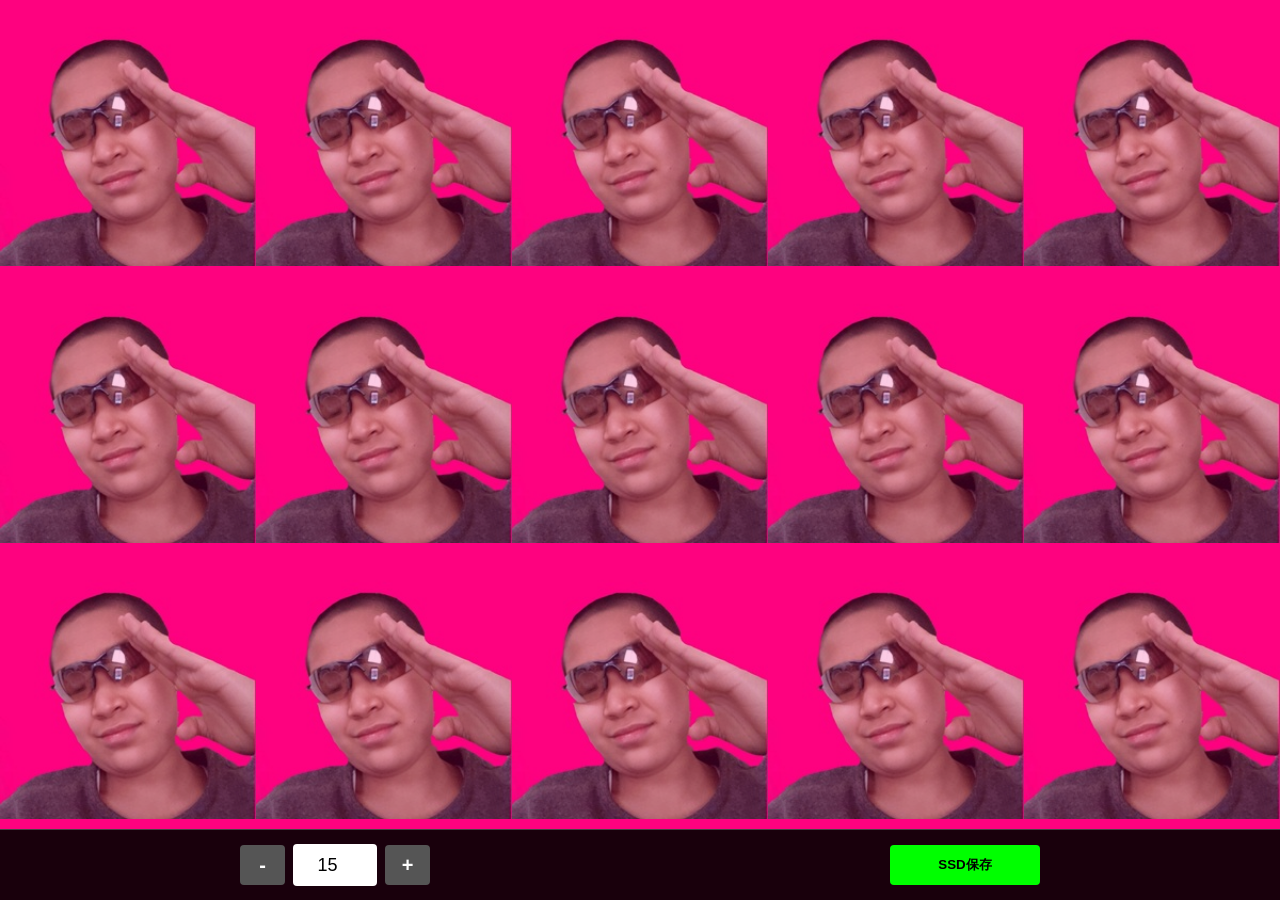
<file: Counter.html>
<!DOCTYPE html>
<html lang="ja">
<head>
    <meta charset="UTF-8">
    <meta name="viewport" content="width=device-width, initial-scale=1.0, maximum-scale=1.0, user-scalable=no">
    <title>NT-Map-Generator</title>
    <style>
        :root { --bg-color: #fe027f; }
        body, html { 
            margin: 0; padding: 0; width: 100%; height: 100%; 
            overflow: hidden; background-color: #000; font-family: sans-serif;
        }
        
        #main-container {
            position: relative; width: 100vw; height: 100vh;
            background-color: var(--bg-color);
            display: flex; flex-direction: column;
        }

        /* 画像表示エリア */
        #view-area {
            flex-grow: 1; width: 100%; height: calc(100% - 70px);
            display: grid; opacity: 0.8; z-index: 1; overflow: hidden;
        }
        .bg-icon { width: 100%; height: 100%; object-fit: contain; }

        /* 下部UIバー（ここが表示される窓とボタン） */
        #ui-bar {
            height: 70px; background: rgba(0,0,0,0.9);
            display: flex; align-items: center; justify-content: space-around;
            z-index: 10; border-top: 1px solid #444; padding: 0 10px;
        }

        .input-group { display: flex; align-items: center; gap: 8px; color: white; }
        
        input[type="number"] {
            width: 80px; height: 40px; font-size: 18px; text-align: center;
            border: none; border-radius: 4px; background: #fff;
        }

        button {
            height: 40px; padding: 0 15px; font-weight: bold; cursor: pointer;
            border: none; border-radius: 4px; transition: 0.2s;
        }

        .btn-val { background: #555; color: white; font-size: 20px; width: 45px; }
        .btn-dl { background: #00ff00; color: black; flex-grow: 1; max-width: 150px; }
        
        button:active { transform: scale(0.95); opacity: 0.8; }
    </style>
</head>
<body>

    <div id="main-container">
        <div id="view-area"></div>

        <div id="ui-bar">
            <div class="input-group">
                <button class="btn-val" onclick="changeValue(-1)">-</button>
                <input type="number" id="num-input" value="15" min="1" oninput="setVal(this.value)">
                <button class="btn-val" onclick="changeValue(1)">+</button>
            </div>
            <button class="btn-dl" onclick="saveDirectToSSD()">SSD保存</button>
        </div>
    </div>

    <script>
        const config = { currentValue: 15, bgImagePath: 'image1.jpg', baseSize: 240 };
        const viewArea = document.getElementById('view-area');
        const numInput = document.getElementById('num-input');
        let currentCols = 0; let currentRows = 0;

        function updateView() {
            viewArea.innerHTML = '';
            const count = parseInt(config.currentValue);
            if (isNaN(count) || count <= 0) return;

            const w = viewArea.clientWidth;
            const h = viewArea.clientHeight;

            currentCols = Math.ceil(Math.sqrt(count * (w / h)));
            currentRows = Math.ceil(count / currentCols);
            const cellSize = Math.min(w / currentCols, h / currentRows);

            viewArea.style.gridTemplateColumns = `repeat(${currentCols}, ${cellSize}px)`;
            
            for (let i = 0; i < count; i++) {
                const img = document.createElement('img');
                img.src = config.bgImagePath;
                img.className = 'bg-icon';
                viewArea.appendChild(img);
            }
        }

        async function saveDirectToSSD() {
            const count = config.currentValue;
            const canvas = document.createElement('canvas');
            canvas.width = config.baseSize * currentCols;
            canvas.height = config.baseSize * currentRows;
            const ctx = canvas.getContext('2d');
            const img = new Image();
            img.src = config.bgImagePath;

            img.onload = async () => {
                for (let i = 0; i < count; i++) {
                    ctx.drawImage(img, (i % currentCols) * config.baseSize, Math.floor(i / currentCols) * config.baseSize, config.baseSize, config.baseSize);
                }
                try {
                    // PCのChrome/EdgeならSSD直書き出し
                    if (window.showSaveFilePicker) {
                        const handle = await window.showSaveFilePicker({
                            suggestedName: `NT_Map_${count}.png`,
                            types: [{ description: 'PNG', accept: {'image/png': ['.png']}}]
                        });
                        const writable = await handle.createWritable();
                        canvas.toBlob(async (blob) => {
                            await writable.write(blob);
                            await writable.close();
                            alert("SSD保存完了");
                        }, 'image/png');
                    } else {
                        // スマホ等の場合は通常DL
                        const link = document.createElement('a');
                        link.download = `NT_Map_${count}.png`;
                        link.href = canvas.toDataURL('image/png');
                        link.click();
                    }
                } catch (e) { console.log("保存失敗"); }
            };
        }

        function changeValue(n) {
            config.currentValue = Math.max(1, parseInt(config.currentValue) + n);
            numInput.value = config.currentValue;
            updateView();
        }

        function setVal(v) {
            config.currentValue = Math.max(1, parseInt(v) || 1);
            updateView();
        }

        window.addEventListener('resize', updateView);
        window.onload = updateView;
    </script>
</body>
</html>
</file>
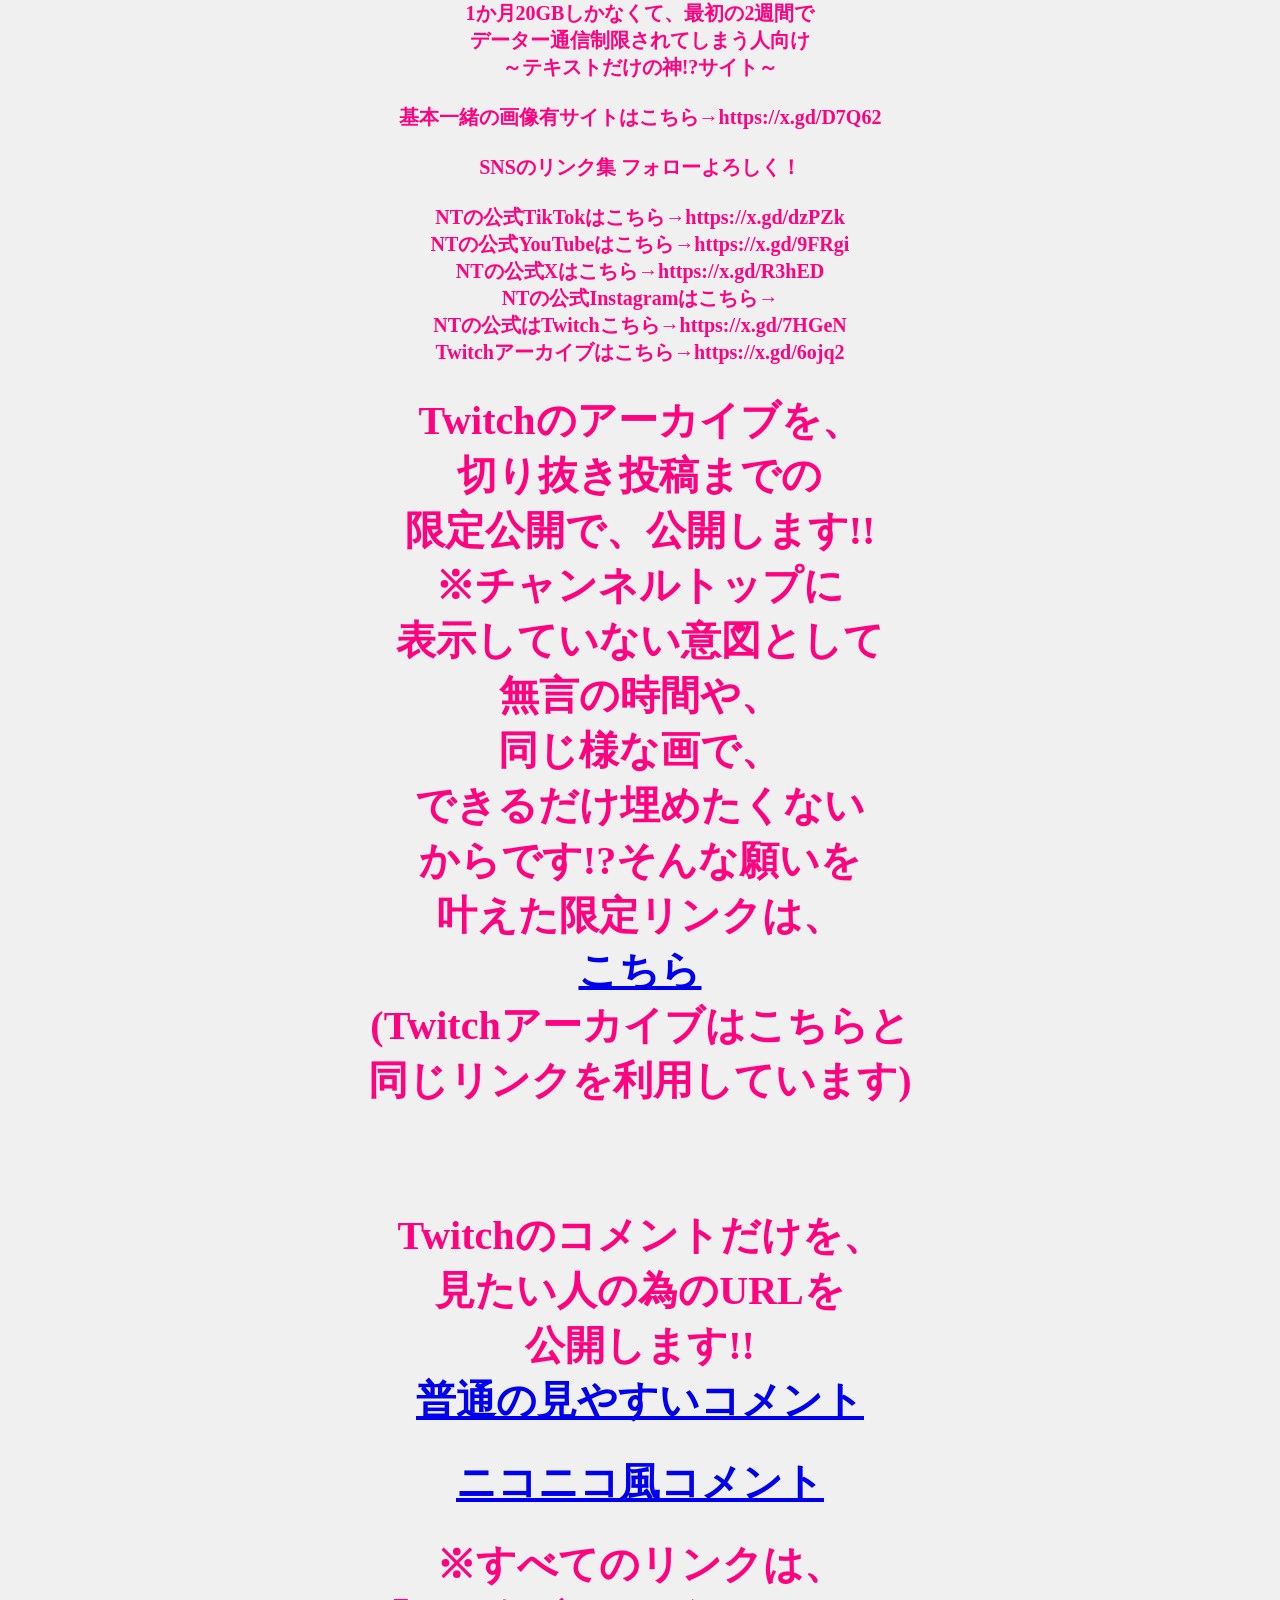
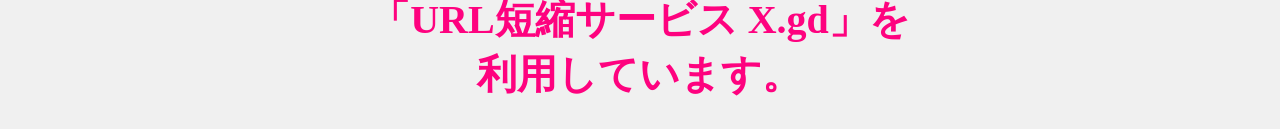
<file: index2.html>
<!DOCTYPE html>
<html lang="ja">
<head>
    <meta charset="UTF-8">
    <meta name="viewport" content="width=device-width, initial-scale=1.0">
    <title>軽量版NT公式サイト</title>
    <style>
        body {
            margin: 0;
            display: flex;
            justify-content: center;
            align-items: center;
            min-height: 100vh;
            background-color: #f0f0f0;
        }

        .responsive-text {
            /* 画面横幅の8%の大きさに自動調整 */
            font-size: 8vw; 
            font-weight: bold;
            color: #FE027F;
            text-align: center;
        }

        /* 画面が大きくなりすぎた時の上限設定（任意） */
        @media (min-width: 50px) {
            .responsive-text {
                font-size: 20px;
            }
        }
    </style>
</head>
<body>

    <div class="responsive-text">
1か月20GBしかなくて、最初の2週間で<br>
データー通信制限されてしまう人向け<br>
～テキストだけの神!?サイト～<br>
<br>
基本一緒の画像有サイトはこちら→https://x.gd/D7Q62
<br><br>
SNSのリンク集 フォローよろしく！
<br><br>
NTの公式TikTokはこちら→https://x.gd/dzPZk<br>
NTの公式YouTubeはこちら→https://x.gd/9FRgi<br>
NTの公式Xはこちら→https://x.gd/R3hED<br>
NTの公式Instagramはこちら→<br>
NTの公式はTwitchこちら→https://x.gd/7HGeN<br>
Twitchアーカイブはこちら→https://x.gd/6ojq2<br>
    <h1>Twitchのアーカイブを、<br>
    切り抜き投稿までの<br>
    限定公開で、公開します!!<br>
    ※チャンネルトップに<br>
    表示していない意図として<br>
    無言の時間や、<br>
    同じ様な画で、<br>
    できるだけ埋めたくない<br>
    からです!?そんな願いを<br>
    叶えた限定リンクは、<br>    
    <a href="https://x.gd/6ojq2">こちら</a><br>
    (Twitchアーカイブはこちらと<br>
    同じリンクを利用しています)<h1>
<br>
        
    <h1>Twitchのコメントだけを、<br>
    見たい人の為のURLを<br>
    公開します!!<br>
    <a href="https://x.gd/2PQII">普通の見やすいコメント</a><h1>
    <a href="https://x.gd/eh2iF">ニコニコ風コメント</a><h1>    
※すべてのリンクは、<br>
「URL短縮サービス X.gd」を<br>
利用しています。<br>
    </div>

</body>
</html>
</file>
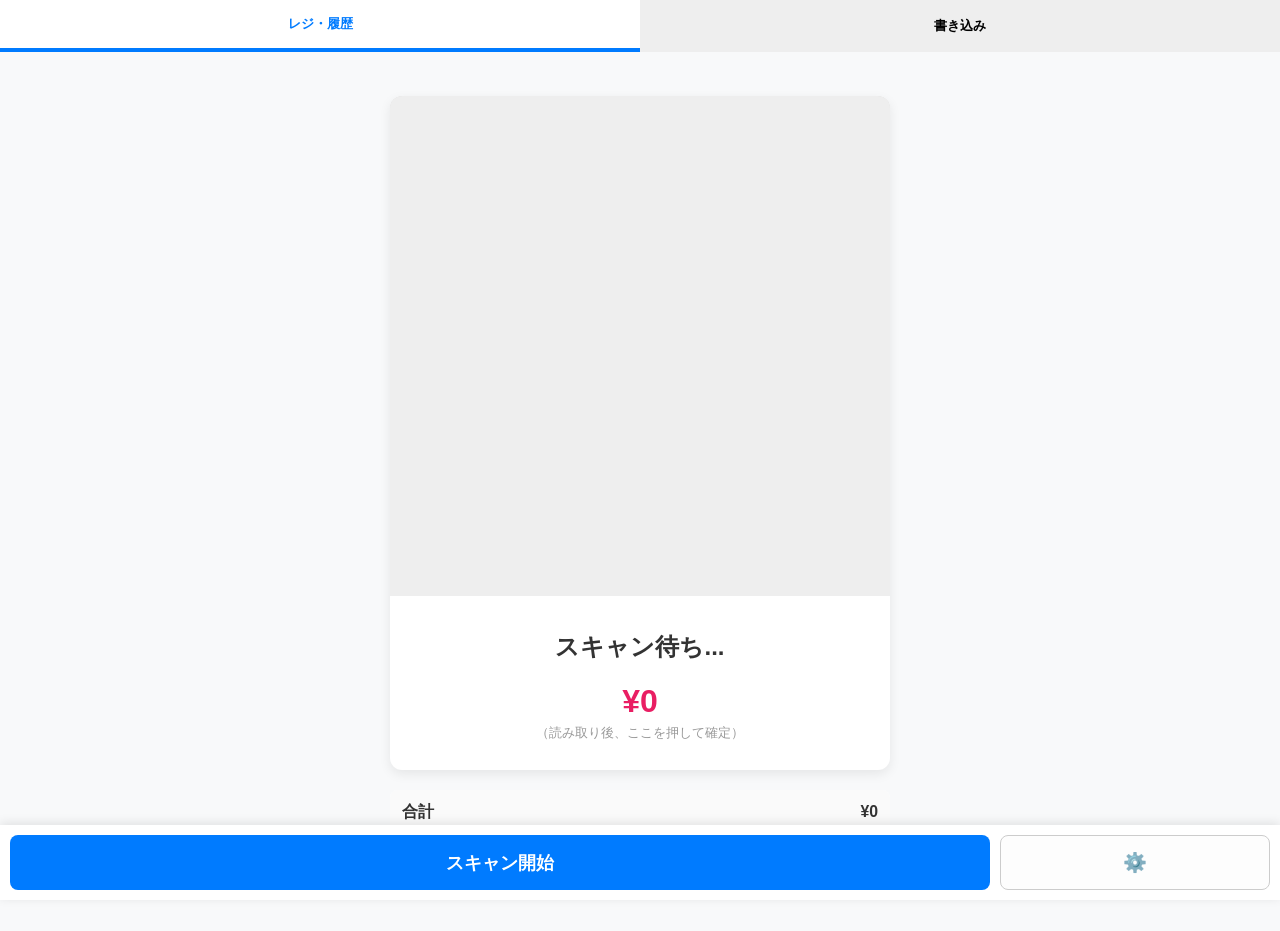
<file: NFC読み書きバイト.html>
<!DOCTYPE html>
<html lang="ja">
<head>
    <meta charset="UTF-8">
    <meta name="viewport" content="width=device-width, initial-scale=1.0">
    <title>NFC Regi System Pro</title>
    <style>
        :root {
            --bg: #f8f9fa;
            --accent: #007bff;
            --text: #333;
            --white: #ffffff;
        }
        body { font-family: sans-serif; margin: 0; background: var(--bg); color: var(--text); padding-bottom: 80px; }
        .tabs { display: flex; background: #eee; position: sticky; top: 0; z-index: 10; }
        .tab-btn { flex: 1; padding: 15px; border: none; background: none; cursor: pointer; font-weight: bold; }
        .tab-btn.active { background: var(--white); border-bottom: 4px solid var(--accent); color: var(--accent); }
        .container { padding: 15px; max-width: 500px; margin: auto; }
        .tab-content { display: none; }
        .tab-content.active { display: block; }
        .product-view { background: var(--white); border-radius: 12px; overflow: hidden; box-shadow: 0 4px 12px rgba(0,0,0,0.08); margin-bottom: 20px; cursor: pointer; } /* タップ可能に */
        .product-img { width: 100%; aspect-ratio: 1 / 1; object-fit: cover; background: #ddd; display: block; pointer-events: none; }
        .product-info { padding: 15px; text-align: center; pointer-events: none; }
        .price-tag { font-size: 2em; color: #e91e63; font-weight: bold; }
        .history-table { width: 100%; border-collapse: collapse; background: var(--white); border-radius: 8px; overflow: hidden; font-size: 0.9em; }
        .history-table th, .history-table td { padding: 12px; border-bottom: 1px solid #eee; text-align: left; }
        .total-row { font-weight: bold; background: #fafafa; font-size: 1.1em; }
        .bottom-nav { position: fixed; bottom: 0; left: 0; right: 0; display: flex; padding: 10px; background: var(--white); box-shadow: 0 -2px 10px rgba(0,0,0,0.1); gap: 10px; }
        .btn-main { flex: 4; padding: 15px; border: none; border-radius: 8px; background: var(--accent); color: #fff; font-size: 1.1em; font-weight: bold; cursor: pointer; }
        .btn-sub { flex: 1; padding: 15px; border: 1px solid #ccc; border-radius: 8px; background: #fdfdfd; font-size: 1.2em; cursor: pointer; }
        .modal { display: none; position: fixed; top: 0; left: 0; width: 100%; height: 100%; background: rgba(0,0,0,0.5); z-index: 1000; align-items: center; justify-content: center; }
        .modal-content { background: var(--white); padding: 25px; border-radius: 15px; width: 85%; max-width: 400px; box-shadow: 0 10px 25px rgba(0,0,0,0.2); }
        .setting-item { margin: 20px 0; }
        .btn-danger { color: #d9534f; border: 1px solid #d9534f; background: none; padding: 8px; border-radius: 5px; width: 100%; cursor: pointer; }
        .close-btn { background: #eee; border: none; padding: 10px; width: 100%; border-radius: 5px; margin-top: 15px; cursor: pointer; }
        .form-group { margin-bottom: 15px; }
        input { width: 100%; padding: 12px; border: 1px solid #ccc; border-radius: 6px; box-sizing: border-box; }
        .status-msg { text-align: center; margin-bottom: 10px; color: var(--accent); font-weight: bold; height: 1.2em; }
    </style>
</head>
<body>

<div class="tabs">
    <button class="tab-btn active" onclick="switchTab('read-tab')">レジ・履歴</button>
    <button class="tab-btn" onclick="switchTab('write-tab')">書き込み</button>
</div>

<div class="container">
    <div id="read-tab" class="tab-content active">
        <div id="statusMsg" class="status-msg"></div>
        <div class="product-view" id="confirmArea" onclick="manualConfirm()">
            <img id="dispImg" class="product-img" src="data:image/svg+xml,%3Csvg xmlns='http://www.w3.org/2000/svg' width='1' height='1'%3E%3Crect width='100%25' height='100%25' fill='%23eee'/%3E%3C/svg%3E">
            <div class="product-info">
                <h2 id="dispName">スキャン待ち...</h2>
                <div id="dispPrice" class="price-tag">¥0</div>
                <p id="subStatus" style="font-size: 0.8em; color: #999; margin-top: 5px;">（読み取り後、ここを押して確定）</p>
            </div>
        </div>
        <table class="history-table">
            <tbody id="historyBody"></tbody>
            <tfoot>
                <tr class="total-row"><td>合計</td><td id="totalVal" style="text-align:right;">¥0</td></tr>
            </tfoot>
        </table>
    </div>
    <div id="write-tab" class="tab-content">
        <h3>商品情報の書き込み</h3>
        <div class="form-group"><label>商品名</label><input type="text" id="wName"></div>
        <div class="form-group"><label>価格</label><input type="number" id="wPrice"></div>
        <button class="btn-main" style="width:100%" onclick="writeTag()">NFCに書き込む</button>
    </div>
</div>

<div class="bottom-nav">
    <button class="btn-main" onclick="startNfcScan()">スキャン開始</button>
    <button class="btn-sub" onclick="toggleModal(true)">⚙️</button>
</div>

<div id="settingsModal" class="modal">
    <div class="modal-content">
        <h3>設定</h3>
        <div class="setting-item">
            <label>決済音を選択:</label><br>
            <select id="soundSelect" style="width:100%; padding:10px; margin-top:5px;">
                <option value="paypay.mp3">PayPay</option>
                <option value="SanSanVoice.mp3">SanSanVoice</option>
            </select>
        </div>
        <div class="setting-item">
            <button class="btn-sub" style="width:100%; font-size:1em;" onclick="simulateScan()">[テスト] ダミー読込</button>
        </div>
        <div class="setting-item">
            <button class="btn-danger" onclick="resetApp()">履歴リセット</button>
        </div>
        <button class="close-btn" onclick="toggleModal(false)">閉じる</button>
    </div>
</div>

<audio id="soundPlayer"></audio>

<script>
    let total = 0;
    let pendingItem = null;
    let isWaitingConfirm = false;

    function switchTab(id) {
        document.querySelectorAll('.tab-content').forEach(t => t.classList.remove('active'));
        document.querySelectorAll('.tab-btn').forEach(b => b.classList.remove('active'));
        document.getElementById(id).classList.add('active');
        event.currentTarget.classList.add('active');
    }

    function toggleModal(show) {
        document.getElementById('settingsModal').style.display = show ? 'flex' : 'none';
    }

    async function startNfcScan() {
        if (!('NDEFReader' in window)) return alert("Web NFC非対応です");
        try {
            const ndef = new NDEFReader();
            await ndef.scan();
            document.getElementById('statusMsg').innerText = "かざしてください...";
            ndef.onreading = event => {
                if (isWaitingConfirm) return;
                const decoder = new TextDecoder();
                for (const record of event.message.records) {
                    const text = decoder.decode(record.data);
                    processScanData(text);
                }
            };
        } catch (e) { alert("NFC失敗: " + e); }
    }

    function processScanData(text) {
        const lines = text.split(/\r?\n/);
        const name = lines[0] || "不明";
        const price = parseInt(lines[1]) || 0;
        document.getElementById('dispName').innerText = name;
        document.getElementById('dispPrice').innerText = "¥" + price.toLocaleString();
        document.getElementById('dispImg').src = `https://placehold.jp/100/007bff/ffffff/400x400.png?text=${encodeURIComponent(name)}`;
        pendingItem = { name, price };
        isWaitingConfirm = true;
        document.getElementById('statusMsg').innerText = "確定させてください";
    }

    // 確定処理の本体
    function executeConfirm() {
        if (!isWaitingConfirm) return;

        const row = `<tr><td>${pendingItem.name}</td><td style="text-align:right;">¥${pendingItem.price.toLocaleString()}</td></tr>`;
        document.getElementById('historyBody').insertAdjacentHTML('beforeend', row);
        total += pendingItem.price;
        document.getElementById('totalVal').innerText = "¥" + total.toLocaleString();

        const player = document.getElementById('soundPlayer');
        player.src = document.getElementById('soundSelect').value;
        player.load();
        player.play().catch(err => console.log("再生失敗:", err));

        isWaitingConfirm = false;
        document.getElementById('statusMsg').innerText = "次の商品をスキャン...";
    }

    // 画像/画面タップでの確定
    function manualConfirm() {
        if (isWaitingConfirm) executeConfirm();
    }

    // 音量キー判定（残しておきます）
    window.addEventListener('keydown', (e) => {
        const isUpKey = e.key === 'ArrowUp' || e.key === 'VolumeUp' || e.key === 'AudioVolumeUp' || e.keyCode === 38;
        if (isUpKey && isWaitingConfirm) {
            e.preventDefault(); 
            executeConfirm();
        }
    }, { passive: false });

    function simulateScan() {
        toggleModal(false);
        processScanData("テスト商品\n500");
    }

    async function writeTag() {
        const name = document.getElementById('wName').value;
        const price = document.getElementById('wPrice').value;
        if (!name || !price) return alert("入力不足です");
        try {
            const ndef = new NDEFReader();
            await ndef.write({ records: [{ recordType: "text", data: `${name}\n${price}` }] });
            alert("書き込み成功");
        } catch (e) { alert("失敗: " + e); }
    }

    function resetApp() {
        if (confirm("履歴をすべて削除しますか？")) {
            total = 0;
            document.getElementById('historyBody').innerHTML = "";
            document.getElementById('totalVal').innerText = "¥0";
            toggleModal(false);
        }
    }
</script>
</body>
</html>
</file>
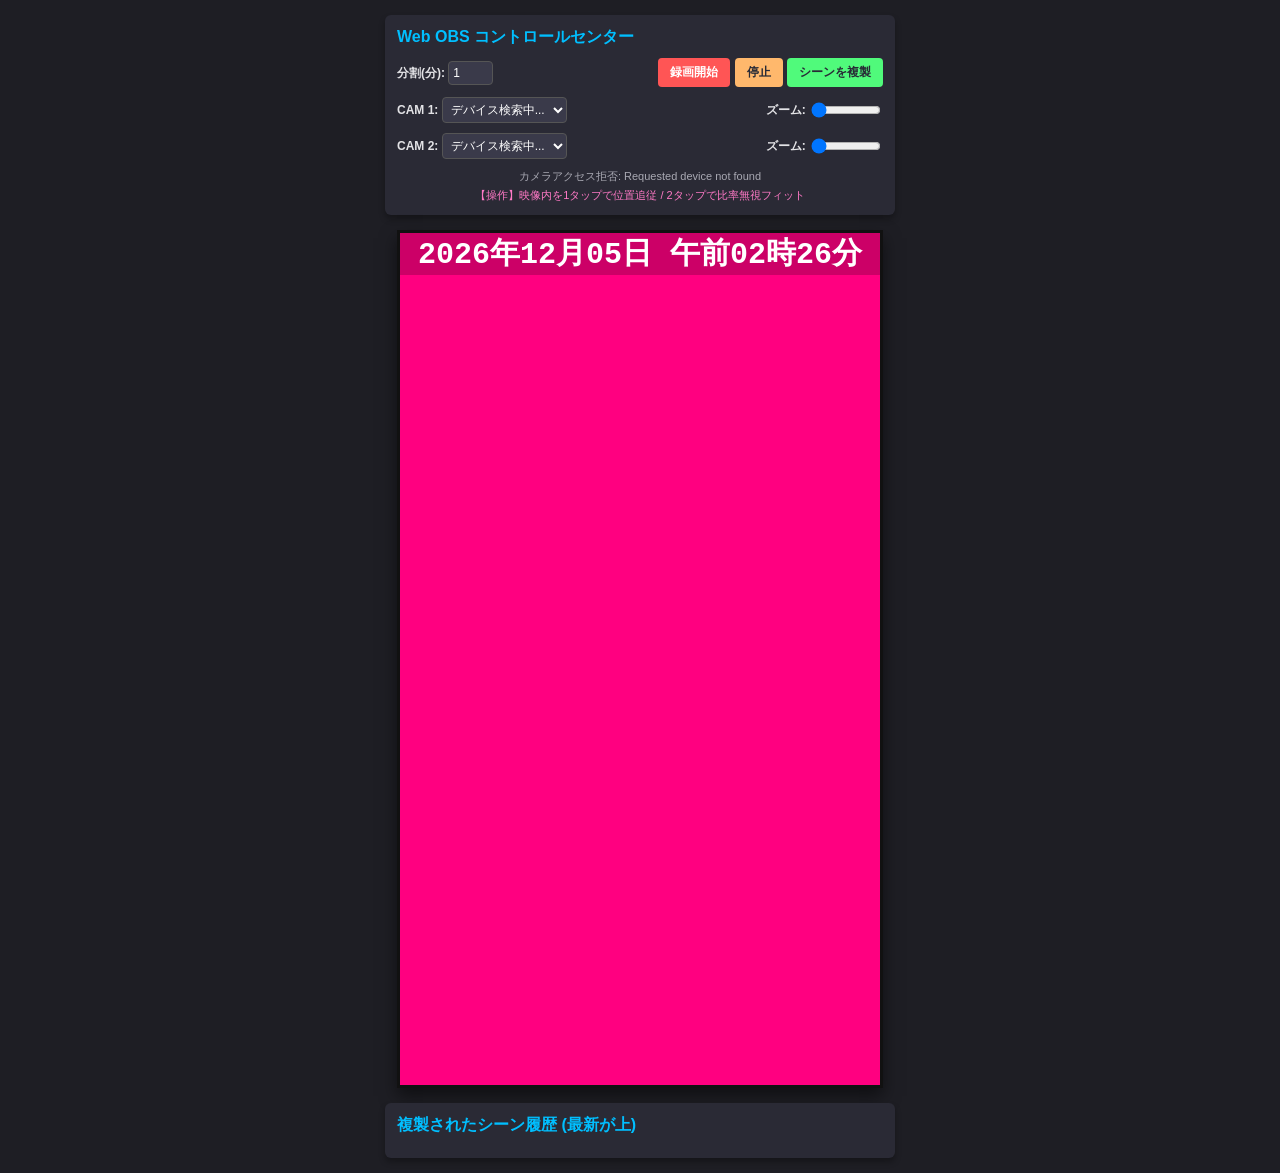
<file: OBS.html>
<!DOCTYPE html>
<html lang="ja">
<head>
    <meta charset="UTF-8">
    <title>Web OBS Studio - Mini</title>
    <style>
        body {
            font-family: 'Helvetica Neue', Arial, sans-serif;
            background: #1e1e24;
            color: #e3e3e6;
            padding: 15px;
            margin: 0;
        }
        h2 {
            font-size: 16px;
            margin: 0 0 10px 0;
            color: #00bfff;
        }
        #obs-container {
            display: flex;
            flex-direction: column;
            gap: 15px;
            max-width: 510px;
            margin: 0 auto;
        }
        .panel {
            background: #2a2a35;
            border-radius: 6px;
            padding: 12px;
            box-shadow: 0 4px 6px rgba(0,0,0,0.3);
        }
        .control-row {
            display: flex;
            align-items: center;
            justify-content: space-between;
            margin-bottom: 10px;
        }
        .control-row:last-child {
            margin-bottom: 0;
        }
        label {
            font-size: 12px;
            font-weight: bold;
        }
        select, input[type="number"] {
            background: #3a3a4a;
            color: #fff;
            border: 1px solid #555;
            padding: 4px;
            border-radius: 4px;
            font-size: 12px;
        }
        .btn {
            background: #44475a;
            color: #fff;
            border: none;
            padding: 6px 12px;
            border-radius: 4px;
            font-weight: bold;
            cursor: pointer;
            font-size: 12px;
        }
        .btn:hover { background: #575b75; }
        .btn:disabled { background: #323443; color: #777; cursor: not-allowed; }
        #start-btn { background: #ff5555; }
        #start-btn:hover { background: #ff6e6e; }
        #stop-btn { background: #ffb86c; color: #282a36; }
        #clone-btn { background: #50fa7b; color: #282a36; }
        #clone-btn:hover { background: #69ff94; }
        
        /* メインキャンバス */
        canvas {
            border: 3px solid #111;
            background: #FF0080;
            display: block;
            width: 100%;
            max-width: 480px;
            height: auto;
            margin: 0 auto;
            box-shadow: 0 8px 16px rgba(0,0,0,0.5);
        }
        
        #status {
            font-size: 11px;
            color: #a9a9b3;
            text-align: center;
            margin-top: 5px;
        }
        .tip {
            font-size: 11px;
            color: #ff79c6;
            margin: 4px 0 0 0;
            text-align: center;
        }

        /* 複製されたシーン（ソースギャラリー） */
        #scene-gallery {
            margin-top: 10px;
            display: flex;
            flex-direction: column;
            gap: 12px;
            max-height: 400px;
            overflow-y: auto;
            padding-right: 5px;
        }
        .captured-scene {
            border: 2px solid #444;
            border-radius: 4px;
            width: 160px; /* プレビュー用に縮小表示 */
            height: 284px;
            background: #000;
        }
    </style>
</head>
<body>

<div id="obs-container">
    <div class="panel">
        <h2>Web OBS コントロールセンター</h2>
        <div class="control-row">
            <div>
                <label for="split-time">分割(分): </label>
                <input type="number" id="split-time" value="1" min="1" style="width: 35px;">
            </div>
            <div>
                <button id="start-btn" class="btn">録画開始</button>
                <button id="stop-btn" class="btn" disabled>停止</button>
                <button id="clone-btn" class="btn">シーンを複製</button>
            </div>
        </div>

        <div class="control-row">
            <div>
                <label for="cam1-select">CAM 1: </label>
                <select id="cam1-select"><option value="">デバイス検索中...</option></select>
            </div>
            <div>
                <label>ズーム: </label>
                <input type="range" id="cam1-zoom" min="1.0" max="3.0" step="0.1" value="1.0" style="width:70px; vertical-align:middle;">
            </div>
        </div>

        <div class="control-row">
            <div>
                <label for="cam2-select">CAM 2: </label>
                <select id="cam2-select"><option value="">デバイス検索中...</option></select>
            </div>
            <div>
                <label>ズーム: </label>
                <input type="range" id="cam2-zoom" min="1.0" max="3.0" step="0.1" value="1.0" style="width:70px; vertical-align:middle;">
            </div>
        </div>
        <div id="status">カメラの権限を許可してください。</div>
        <p class="tip">【操作】映像内を1タップで位置追従 / 2タップで比率無視フィット</p>
    </div>

    <canvas id="mainCanvas" width="480" height="852"></canvas>

    <div class="panel">
        <h2>複製されたシーン履歴 (最新が上)</h2>
        <div id="scene-gallery"></div>
    </div>
</div>

<script>
    const canvas = document.getElementById('mainCanvas');
    const ctx = canvas.getContext('2d');
    const gallery = document.getElementById('scene-gallery');

    const cam1Select = document.getElementById('cam1-select'), cam2Select = document.getElementById('cam2-select');
    const startBtn = document.getElementById('start-btn'), stopBtn = document.getElementById('stop-btn'), cloneBtn = document.getElementById('clone-btn');
    const splitInput = document.getElementById('split-time'), statusDiv = document.getElementById('status');
    const c1Zoom = document.getElementById('cam1-zoom'), c2Zoom = document.getElementById('cam2-zoom');

    let stream1 = null, stream2 = null;
    let video1 = document.createElement('video'), video2 = document.createElement('video');
    video1.muted = true; video1.playsInline = true;
    video2.muted = true; video2.playsInline = true;

    let mediaRecorder = null, recordedChunks = [], splitTimer = null;

    // 各カメラの位置・クロップ状態
    let cam1State = { offsetX: 0, offsetY: 0, ignoreAspect: false };
    let cam2State = { offsetX: 0, offsetY: 0, ignoreAspect: false };
    let lastTapTime = 0;

    // デバイス（カメラ）の一覧を取得
    async function getCameras() {
        try {
            await navigator.mediaDevices.getUserMedia({ video: true });
            const devices = await navigator.mediaDevices.enumerateDevices();
            const videoDevices = devices.filter(d => d.kind === 'videoinput');
            
            cam1Select.innerHTML = ''; cam2Select.innerHTML = '';
            if(videoDevices.length === 0) {
                statusDiv.innerText = "有効なカメラが見つかりません。";
                return;
            }

            videoDevices.forEach((device, index) => {
                const opt1 = document.createElement('option'); opt1.value = device.deviceId; opt1.text = device.label || `Camera ${index + 1}`;
                cam1Select.appendChild(opt1);
                const opt2 = document.createElement('option'); opt2.value = device.deviceId; opt2.text = device.label || `Camera ${index + 1}`;
                if(videoDevices.length > 1 && index === 1) opt2.selected = true;
                cam2Select.appendChild(opt2);
            });
            statusDiv.innerText = "システムスタンバイ";
            updateStreams();
        } catch (err) { statusDiv.innerText = "カメラアクセス拒否: " + err.message; }
    }

    // 解像度指定を省き、スマホ・PC両方で最速でストリームを取得
    async function updateStreams() {
        if (stream1) stream1.getTracks().forEach(t => t.stop());
        if (stream2) stream2.getTracks().forEach(t => t.stop());
        if (cam1Select.value) { stream1 = await navigator.mediaDevices.getUserMedia({ video: { deviceId: cam1Select.value } }); video1.srcObject = stream1; video1.play().catch(()=>{}); }
        if (cam2Select.value) { stream2 = await navigator.mediaDevices.getUserMedia({ video: { deviceId: cam2Select.value } }); video2.srcObject = stream2; video2.play().catch(()=>{}); }
    }

    cam1Select.addEventListener('change', updateStreams);
    cam2Select.addEventListener('change', updateStreams);

    // 時刻フォーマット（秒数なし）
    function getFormattedDate() {
        const now = new Date();
        const yyyy = now.getFullYear();
        const mm = String(now.getMonth() + 1).padStart(2, '0');
        const dd = String(now.getDate()).padStart(2, '0');
        let hh = now.getHours();
        const min = String(now.getMinutes()).padStart(2, '0');
        const ampm = hh >= 12 ? '午後' : '午前';
        hh = hh % 12; hh = hh ? hh : 12;
        return `${yyyy}年${mm}月${dd}日 ${ampm}${String(hh).padStart(2, '0')}時${min}分`;
    }

    // ビデオ描画エンジン
    function drawCameraVideo(video, dx, dy, dw, dh, zoom, state) {
        const sw = video.videoWidth;
        const sh = video.videoHeight;
        if (!sw || !sh) return;

        if (state.ignoreAspect) {
            // 比率無視（引き伸ばしフィット）モード
            let sWidth = sw / zoom; let sHeight = sh / zoom;
            let sx = (sw - sWidth) / 2 + (state.offsetX * (sw - sWidth));
            let sy = (sh - sHeight) / 2 + (state.offsetY * (sh - sHeight));
            if (sx < 0) sx = 0; if (sx + sWidth > sw) sx = sw - sWidth;
            if (sy < 0) sy = 0; if (sy + sHeight > sh) sy = sh - sHeight;
            ctx.drawImage(video, sx, sy, sWidth, sHeight, dx, dy, dw, dh);
            return;
        }

        // 通常の16:9最小クロップモード
        const targetAspect = 16 / 9;
        const currentAspect = sw / sh;
        let sWidth, sHeight;

        if (currentAspect > targetAspect) {
            sHeight = sh; sWidth = sh * targetAspect;
        } else {
            sWidth = sw; sHeight = sw / targetAspect;
        }

        sWidth = sWidth / zoom; sHeight = sHeight / zoom;
        let sx = (sw - sWidth) / 2 + (state.offsetX * (sw - sWidth));
        let sy = (sh - sHeight) / 2 + (state.offsetY * (sh - sHeight));
        if (sx < 0) sx = 0; if (sx + sWidth > sw) sx = sw - sWidth;
        if (sy < 0) sy = 0; if (sy + sHeight > sh) sy = sh - sHeight;

        ctx.drawImage(video, sx, sy, sWidth, sHeight, dx, dy, dw, dh);
    }

    // メインレンダリングループ
    function draw() {
        ctx.fillStyle = '#FF0080';
        ctx.fillRect(0, 0, canvas.width, canvas.height);

        // 1. トップ時間枠（480x42）
        ctx.fillStyle = 'rgba(0, 0, 0, 0.2)';
        ctx.fillRect(0, 0, 480, 42);
        ctx.fillStyle = '#FFFFFF';
        ctx.font = 'bold 30px monospace';
        ctx.textAlign = 'center';
        ctx.textBaseline = 'middle';
        ctx.fillText(getFormattedDate(), 240, 22);

        // 2. CAM 1 (Y=42)
        if (video1.readyState === video1.HAVE_ENOUGH_DATA) {
            drawCameraVideo(video1, 0, 42, 480, 270, parseFloat(c1Zoom.value), cam1State);
        }
        // 3. CAM 2 (Y=312)
        if (video2.readyState === video2.HAVE_ENOUGH_DATA) {
            drawCameraVideo(video2, 0, 312, 480, 270, parseFloat(c2Zoom.value), cam2State);
        }

        requestAnimationFrame(draw);
    }

    // ビデオ枠内のタップイベント（位置・クロップ切り替え）
    canvas.addEventListener('click', (e) => {
        const rect = canvas.getBoundingClientRect();
        // 表示サイズから実ピクセル座標へ変換
        const clickX = (e.clientX - rect.left) * (canvas.width / rect.width);
        const clickY = (e.clientY - rect.top) * (canvas.height / rect.height);

        let targetState = null; let cameraAreaY = 0;

        if (clickY >= 42 && clickY <= 312) {
            targetState = cam1State; cameraAreaY = 42;
        } else if (clickY >= 312 && clickY <= 582) {
            targetState = cam2State; cameraAreaY = 312;
        }

        if (!targetState) return;

        const currentTime = new Date().getTime();
        const tapLength = currentTime - lastTapTime;

        if (tapLength < 300 && tapLength > 0) {
            targetState.ignoreAspect = !targetState.ignoreAspect;
        } else {
            targetState.offsetX = (clickX / 480) - 0.5;
            targetState.offsetY = ((clickY - cameraAreaY) / 270) - 0.5;
        }
        lastTapTime = currentTime;
    });

    // ボタンでのシーン複製
    cloneBtn.addEventListener('click', () => {
        const img = new Image();
        img.src = canvas.toDataURL('image/png');
        img.className = 'captured-scene';
        gallery.insertBefore(img, gallery.firstChild);
    });

    // 録画ストリーム・出力ハンドラ
    function exportVideo() {
        if (recordedChunks.length === 0) return;
        const blob = new Blob(recordedChunks, { type: 'video/webm' });
        const url = URL.createObjectURL(blob);
        const a = document.createElement('a');
        const now = new Date();
        a.href = url;
        a.download = `obs_${now.getFullYear()}${String(now.getMonth()+1).padStart(2,'0')}${String(now.getDate()).padStart(2,'0')}_${String(now.getHours()).padStart(2,'0')}${String(now.getMinutes()).padStart(2,'0')}.webm`;
        a.click();
        URL.revokeObjectURL(url);
        recordedChunks = [];
    }

    function startRecording() {
        const canvasStream = canvas.captureStream(30);
        let options = { mimeType: 'video/webm;codecs=vp9' };
        if (!MediaRecorder.isTypeSupported(options.mimeType)) { options = { mimeType: 'video/webm;codecs=vp8' }; }

        mediaRecorder = new MediaRecorder(canvasStream, options);
        mediaRecorder.ondataavailable = (e) => { if (e.data && e.data.size > 0) recordedChunks.push(e.data); };
        mediaRecorder.onstop = () => { exportVideo(); };

        mediaRecorder.start(1000);
        statusDiv.innerText = "● REC 配信中...";
        statusDiv.style.color = "#ff5555";
        startBtn.disabled = true; stopBtn.disabled = false;

        const intervalMs = parseInt(splitInput.value, 10) * 60 * 1000;
        splitTimer = setInterval(() => {
            if (mediaRecorder && mediaRecorder.state === "recording") {
                mediaRecorder.requestData();
                setTimeout(() => { exportVideo(); }, 500);
            }
        }, intervalMs);
    }

    function stopRecording() {
        clearInterval(splitTimer);
        if (mediaRecorder && mediaRecorder.state !== "inactive") mediaRecorder.stop();
        statusDiv.innerText = "録画停止・保存完了";
        statusDiv.style.color = "#a9a9b3";
        startBtn.disabled = false; stopBtn.disabled = true;
    }

    startBtn.addEventListener('click', startRecording);
    stopBtn.addEventListener('click', stopRecording);

    getCameras();
    requestAnimationFrame(draw);
</script>
</body>
</html>
</file>
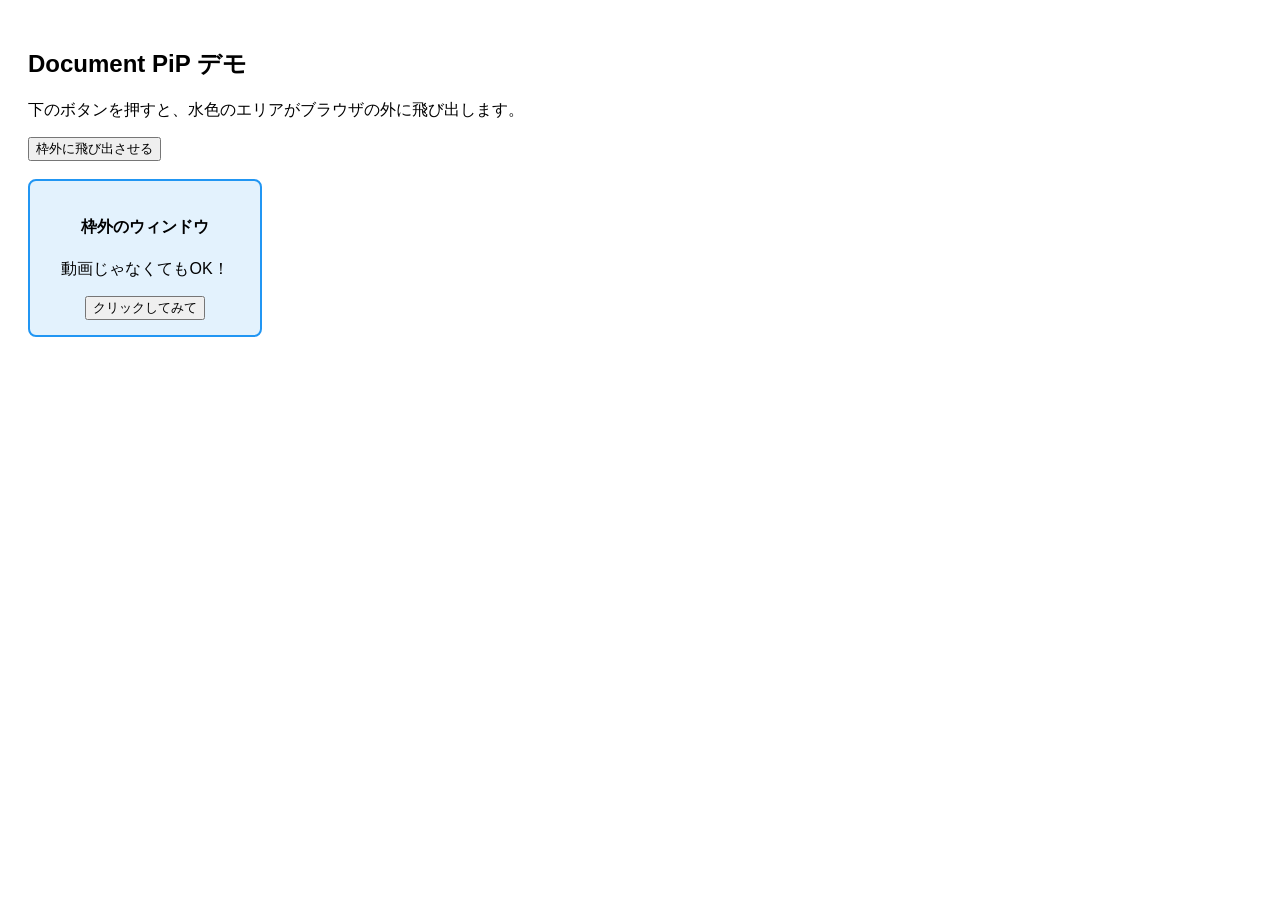
<file: PIP.html>
<!DOCTYPE html>
<html lang="ja">
<head>
    <meta charset="UTF-8">
    <meta name="viewport" content="width=device-width, initial-scale=1.0">
    <title>Document PiP デモ</title>
    <style>
        body {
            font-family: sans-serif;
            padding: 20px;
        }
        /* PiPの中に表示したいコンテンツのスタイル */
        #pip-content {
            padding: 15px;
            background: #e3f2fd;
            border: 2px solid #2196f3;
            border-radius: 8px;
            text-align: center;
            width: 200px;
        }
    </style>
</head>
<body>

    <h2>Document PiP デモ</h2>
    <p>下のボタンを押すと、水色のエリアがブラウザの外に飛び出します。</p>
    
    <button id="pip-btn">枠外に飛び出させる</button>
    <br><br>

    <div id="pip-content">
        <h4>枠外のウィンドウ</h4>
        <p>動画じゃなくてもOK！</p>
        <button onclick="alert('枠外でもボタンが動きます！')">クリックしてみて</button>
    </div>

    <script>
        const pipButton = document.getElementById('pip-btn');
        const pipContent = document.getElementById('pip-content');

        pipButton.addEventListener('click', async () => {
            // ブラウザが対応しているかチェック
            if (!('documentPictureInPicture' in window)) {
                alert('お使いのブラウザはDocument PiPに対応していません（Chrome等で動きます）。');
                return;
            }

            try {
                // 新しいPiPウィンドウを開く
                const pipWindow = await window.documentPictureInPicture.requestWindow({
                    width: 250,
                    height: 200,
                });

                // 元のページからPiPウィンドウへ要素を移動
                pipWindow.document.body.appendChild(pipContent);

                // PiP内のボタンなどにも元のスタイルを適用したい場合はここでコピーする
                // （今回は簡易的にインライン風に要素ごと移動しています）

                // PiPウィンドウが閉じられたら、要素を元のページに戻す
                pipWindow.addEventListener('pagehide', () => {
                    document.body.appendChild(pipContent);
                });

            } catch (error) {
                console.error('PiPの起動に失敗しました:', error);
            }
        });
    </script>

</body>
</html>
</file>
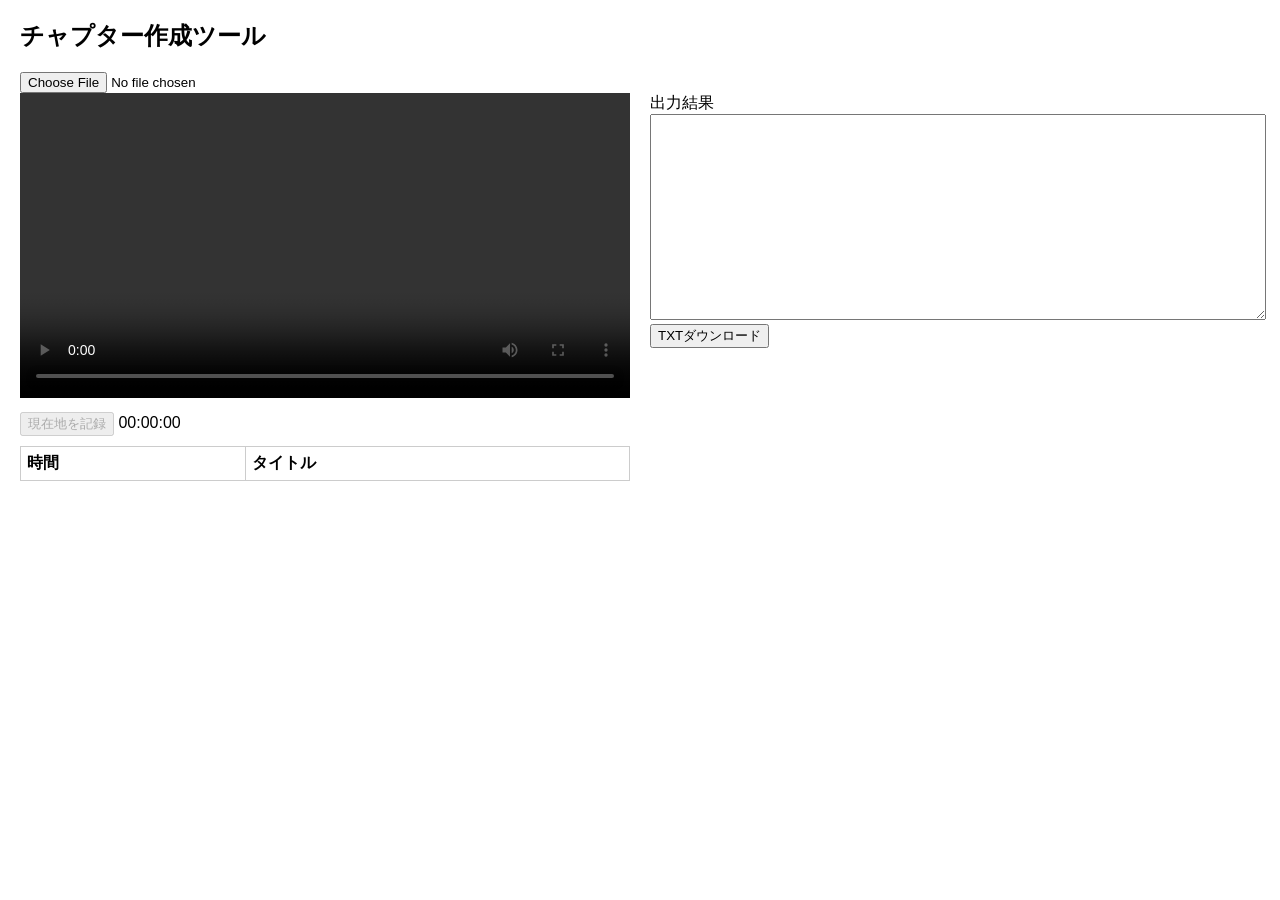
<file: チャプターメーカー？.html>
<!DOCTYPE html>
<html lang="ja">
<head>
<meta charset="UTF-8">
<title>チャプター作成ツール</title>
<style>
body { font-family: sans-serif; margin: 20px; }
.container { display: flex; gap: 20px; }
.left, .right { flex: 1; }
video { width: 100%; max-height: 360px; background: #000; }
.controls { margin: 10px 0; }
textarea { width: 100%; height: 200px; }
table { width: 100%; border-collapse: collapse; margin-top: 10px; }
th, td { border: 1px solid #ccc; padding: 6px; text-align: left; }
</style>
</head>
<body>

<h2>チャプター作成ツール</h2>
<input type="file" id="videoFile" accept="video/*">

<div class="container">
<div class="left">
<video id="videoPlayer" controls></video>
<div class="controls">
<button id="stampBtn" disabled>現在地を記録</button>
<span id="timer">00:00:00</span>
</div>
<table>
<thead>
<tr><th>時間</th><th>タイトル</th></tr>
</thead>
<tbody id="chapterList"></tbody>
</table>
</div>

<div class="right">
<label>出力結果</label>
<textarea id="output" readonly></textarea>
<button id="downloadBtn">TXTダウンロード</button>
</div>
</div>

<script>
const video = document.getElementById('videoFile');
const player = document.getElementById('videoPlayer');
const stampBtn = document.getElementById('stampBtn');
const timerSpan = document.getElementById('timer');
const chapterList = document.getElementById('chapterList');
const output = document.getElementById('output');
const downloadBtn = document.getElementById('downloadBtn');

let chapters = [];

video.addEventListener('change', (e) => {
  const file = e.target.files[0];
  if (file) {
    player.src = URL.createObjectURL(file);
    stampBtn.disabled = false;
  }
});

player.addEventListener('timeupdate', () => {
  timerSpan.textContent = formatTime(player.currentTime);
});

function formatTime(seconds) {
  const h = String(Math.floor(seconds / 3600)).padStart(2, '0');
  const m = String(Math.floor((seconds % 3600) / 60)).padStart(2, '0');
  const s = String(Math.floor(seconds % 60)).padStart(2, '0');
  return `${h}:${m}:${s}`;
}

stampBtn.addEventListener('click', () => {
  const timeStr = formatTime(player.currentTime);
  const title = prompt('チャプターのタイトルを入力してください', `チャプター ${chapters.length + 1}`);
  if (title === null) return;
  
  chapters.push({ time: timeStr, title: title });
  updateUI();
});

function updateUI() {
  chapterList.innerHTML = '';
  let textOutput = '';
  
  chapters.forEach((ch, index) => {
    const row = document.createElement('tr');
    row.innerHTML = `<td>${ch.time}</td><td><input type="text" value="${ch.title}" data-index="${index}" class="edit-title"></td>`;
    chapterList.appendChild(row);
    
    textOutput += `${ch.time} ${ch.title}\n`;
  });
  
  output.value = textOutput;

  document.querySelectorAll('.edit-title').forEach(input => {
    input.addEventListener('input', (e) => {
      const idx = e.target.dataset.index;
      chapters[idx].title = e.target.value;
      let updatedText = '';
      chapters.forEach(c => updatedText += `${c.time} ${c.title}\n`);
      output.value = updatedText;
    });
  });
}

downloadBtn.addEventListener('click', () => {
  const blob = new Blob([output.value], { type: 'text/plain;charset=utf-8' });
  const url = URL.createObjectURL(blob);
  const a = document.createElement('a');
  a.href = url;
  a.download = 'chapters.txt';
  a.click();
  URL.revokeObjectURL(url);
});
</script>

</body>
</html>
</file>
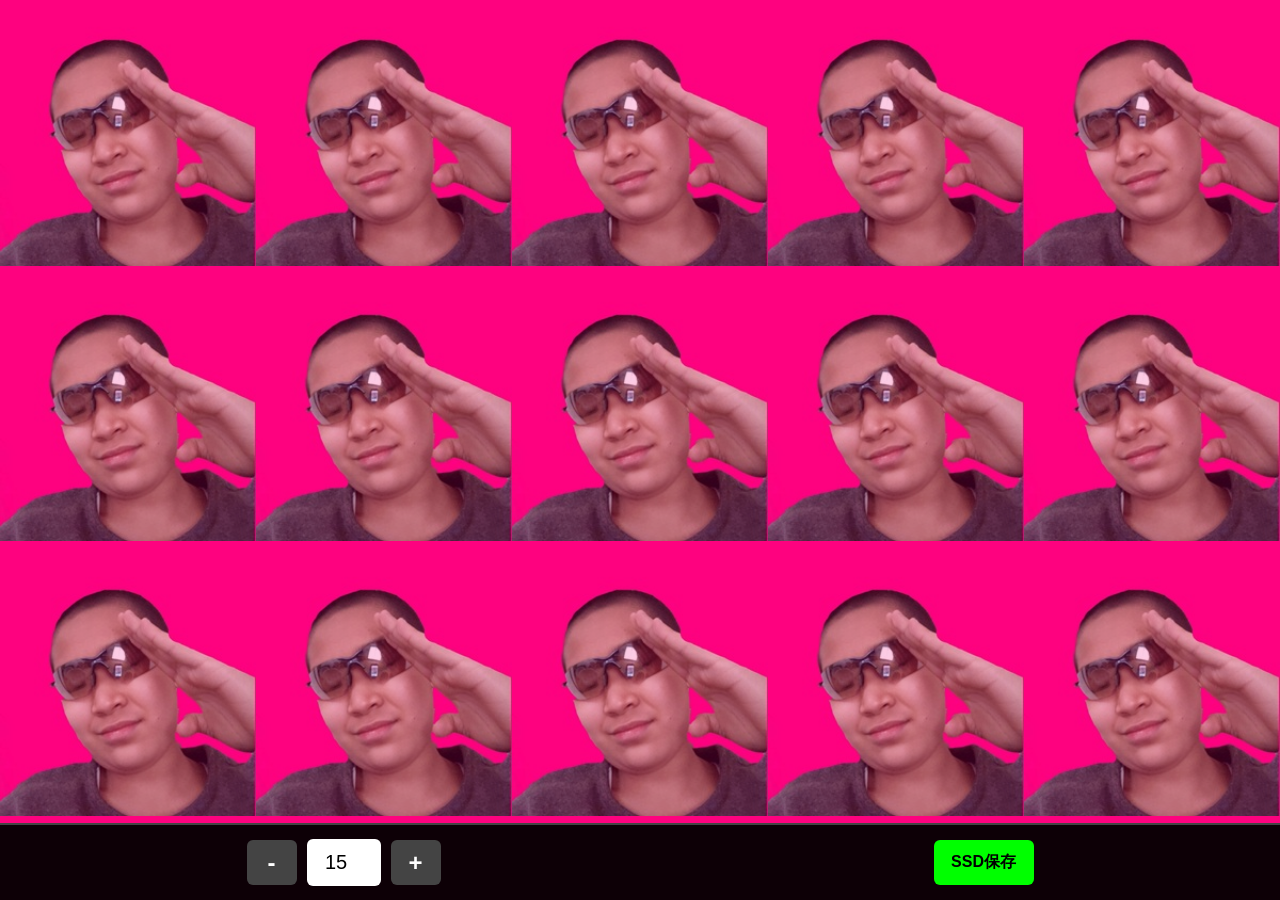
<file: ホレホレェ.html>
<!DOCTYPE html>
<html lang="ja">
<head>
    <meta charset="UTF-8">
    <meta name="viewport" content="width=device-width, initial-scale=1.0, maximum-scale=1.0, user-scalable=no">
    <title>NT-Map-Generator-V3</title>
    <style>
        :root { --bg-color: #fe027f; --bar-height: 75px; }
        
        body, html { 
            margin: 0; padding: 0; width: 100%; height: 100%; 
            overflow: hidden; background-color: #000; font-family: sans-serif;
            /* iOS/Androidのスクロール跳ね返り防止 */
            position: fixed; 
        }
        
        #main-container {
            position: relative; width: 100vw; height: 100vh;
            background-color: var(--bg-color);
            display: flex; flex-direction: column;
        }

        /* 画像表示エリア：バーの高さ分をあらかじめ引く */
        #view-area {
            width: 100%;
            height: calc(100% - var(--bar-height));
            display: grid; opacity: 0.8; z-index: 1; overflow: hidden;
        }
        .bg-icon { width: 100%; height: 100%; object-fit: contain; }

        /* 下部UIバー：position: fixedで最前面に固定 */
        #ui-bar {
            position: fixed;
            bottom: 0; left: 0;
            width: 100%; height: var(--bar-height);
            background: rgba(0, 0, 0, 0.95);
            display: flex; align-items: center; justify-content: space-around;
            z-index: 100; border-top: 2px solid #444;
            padding-bottom: env(safe-area-inset-bottom); /* iPhone等の画面下部余白対策 */
        }

        .input-group { display: flex; align-items: center; gap: 10px; color: white; }
        
        input[type="number"] {
            width: 70px; height: 45px; font-size: 20px; text-align: center;
            border: none; border-radius: 6px; background: #fff; color: #000;
        }

        button {
            height: 45px; padding: 0 15px; font-weight: bold; cursor: pointer;
            border: none; border-radius: 6px; transition: 0.1s;
            -webkit-tap-highlight-color: transparent;
        }

        .btn-val { background: #444; color: white; font-size: 24px; width: 50px; }
        .btn-dl { background: #00ff00; color: black; font-size: 16px; min-width: 100px; }
        
        button:active { transform: scale(0.92); opacity: 0.7; }
    </style>
</head>
<body>

    <div id="main-container">
        <div id="view-area"></div>

        <div id="ui-bar">
            <div class="input-group">
                <button class="btn-val" onclick="changeValue(-1)">-</button>
                <input type="number" id="num-input" value="15" min="1" oninput="setVal(this.value)">
                <button class="btn-val" onclick="changeValue(1)">+</button>
            </div>
            <button class="btn-dl" onclick="saveDirectToSSD()">SSD保存</button>
        </div>
    </div>

    <script>
        const config = { currentValue: 15, bgImagePath: './image1.jpg', baseSize: 1080 };
        const viewArea = document.getElementById('view-area');
        const numInput = document.getElementById('num-input');
        let currentCols = 0; let currentRows = 0;

        function updateView() {
            viewArea.innerHTML = '';
            const count = parseInt(config.currentValue);
            if (isNaN(count) || count <= 0) return;

            const w = viewArea.clientWidth;
            const h = viewArea.clientHeight;

            // アスペクト比を計算して最適な列・行を決定
            currentCols = Math.ceil(Math.sqrt(count * (w / h)));
            currentRows = Math.ceil(count / currentCols);
            const cellSize = Math.min(w / currentCols, h / currentRows);

            viewArea.style.gridTemplateColumns = `repeat(${currentCols}, ${cellSize}px)`;
            
            for (let i = 0; i < count; i++) {
                const img = new Image();
                img.src = config.bgImagePath;
                img.className = 'bg-icon';
                viewArea.appendChild(img);
            }
        }

        async function saveDirectToSSD() {
            const count = config.currentValue;
            const canvas = document.createElement('canvas');
            canvas.width = config.baseSize * currentCols;
            canvas.height = config.baseSize * currentRows;
            const ctx = canvas.getContext('2d');
            const img = new Image();
            img.src = config.bgImagePath;

            img.onload = async () => {
                for (let i = 0; i < count; i++) {
                    ctx.drawImage(img, (i % currentCols) * config.baseSize, Math.floor(i / currentCols) * config.baseSize, config.baseSize, config.baseSize);
                }
                try {
                    // Chrome(PC)ならSSDへ直接
                    if (window.showSaveFilePicker) {
                        const handle = await window.showSaveFilePicker({
                            suggestedName: `NT_Map_${count}pcs.png`,
                            types: [{ description: 'PNG', accept: {'image/png': ['.png']}}]
                        });
                        const writable = await handle.createWritable();
                        canvas.toBlob(async (blob) => {
                            await writable.write(blob);
                            await writable.close();
                            alert("SSD保存完了！");
                        }, 'image/png');
                    } else {
                        // スマホ(SA/SB)は通常のダウンロード
                        const link = document.createElement('a');
                        link.download = `NT_Map_${count}pcs.png`;
                        link.href = canvas.toDataURL('image/png');
                        link.click();
                    }
                } catch (e) {
                    console.log("キャンセルされました");
                }
            };
        }

        function changeValue(n) {
            config.currentValue = Math.max(1, parseInt(config.currentValue) + n);
            numInput.value = config.currentValue;
            updateView();
        }

        function setVal(v) {
            const val = parseInt(v);
            if (!isNaN(val) && val > 0) {
                config.currentValue = val;
                updateView();
            }
        }

        window.addEventListener('resize', updateView);
        window.onload = updateView;
    </script>
</body>
</html>
</file>
